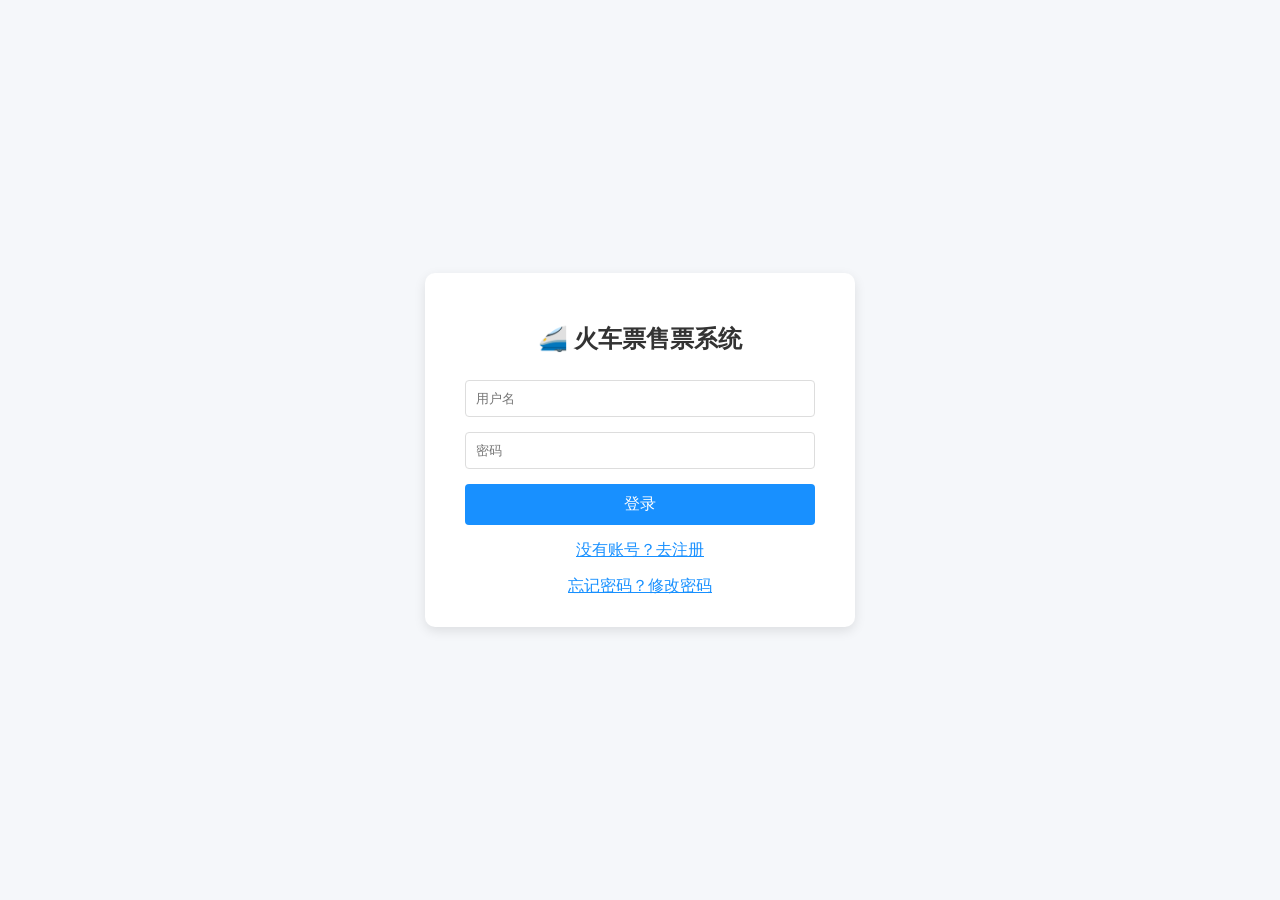
<file: static/index.html>
<!--index.html -->
<!DOCTYPE html>
<html lang="zh-CN">
<head>
    <meta charset="UTF-8" />
    <meta name="viewport" content="width=device-width, initial-scale=1.0"/>
    <title>火车票系统 - 登录</title>
    <link rel="stylesheet" href="/static/css/index.css">

</head>
<body>
    <div class="container">
        <h2>🚄 火车票售票系统</h2>

        <!-- 登录表单（默认显示） -->
        <div id="loginForm" class="active">
            <div class="form-group">
                <input type="text" id="loginUser" placeholder="用户名" />
            </div>
            <div class="form-group">
                <input type="password" id="loginPass" placeholder="密码" />
            </div>
            <button onclick="login()">登录</button>
            <div id="loginMsg"></div>
            <div class="toggle-link" onclick="showRegister()">没有账号？去注册</div>
            <div class="toggle-link" onclick="showChangePassword()">忘记密码？修改密码</div>

        </div>

        <!-- 注册表单（初始隐藏） -->
        <div id="registerForm">

            <div class="form-group">
                <input type="text" id="regUser" placeholder="设置用户名" />
            </div>
            <div class="form-group">
                <input type="password" id="regPass" placeholder="设置密码" />
            </div>
            <div class="form-group">
                 <input type="text" id="regRealName" placeholder="真实姓名" />
            </div>
            <div class="form-group">
                 <input type="text" id="regIdCard" placeholder="身份证号" />
            </div>

            <button onclick="register()">注册</button>
            <div id="regMsg"></div>
            <div class="toggle-link" onclick="showLogin()">已有账号？去登录</div>
        </div>
        <!-- 修改密码表单（初始隐藏） -->
        <div id="changePasswordForm">

            <div class="form-group">
                <input type="text" id="cpUser" placeholder="用户名" />
            </div>
            <div class="form-group">
                <input type="text" id="cpIdCard" placeholder="身份证" />
            </div>
            <div class="form-group">
                <input type="password" id="cpNewPass" placeholder="新密码" />
            </div>

            <button onclick="changePassword()">修改密码</button>
            <div id="cpMsg" class="msg"></div>
            <div class="toggle-link" onclick="showLogin()">返回登录</div>
        </div>


    </div>

    <script src="/static/js/index.js" defer></script>
</body>
</html>
</file>
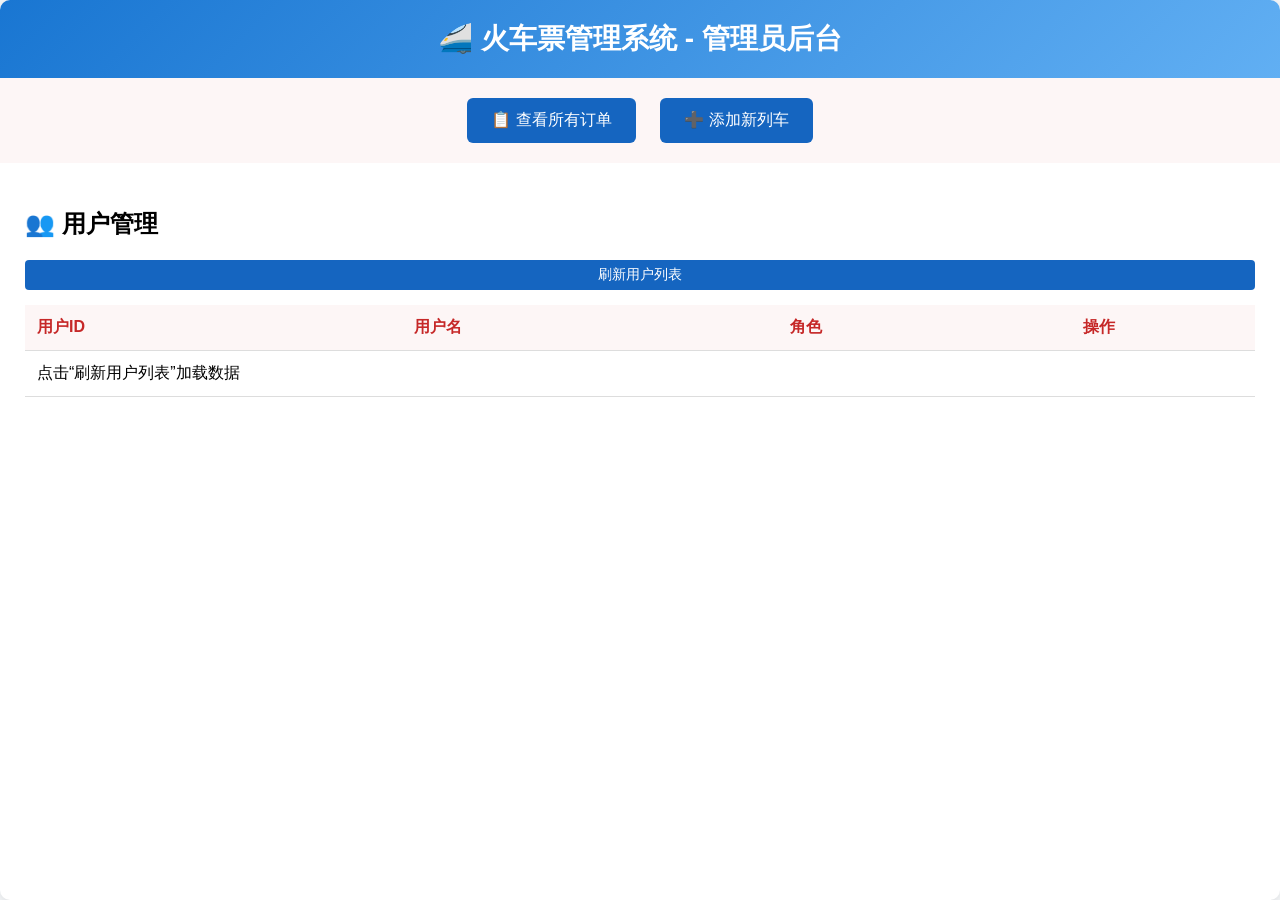
<file: static/admin.html>
<!-- admin.html -->
<!DOCTYPE html>
<html lang="zh-CN">
<head>
    <meta charset="UTF-8">
    <title>火车票系统 - 管理员后台</title>
    <link rel="stylesheet" href="/static/css/admin.css">

</head>
<body>
    <div class="container">
        <header>
            <h1>🚄 火车票管理系统 - 管理员后台</h1>
        </header>

        <div class="nav-buttons">
            <a href="admin_orders.html" class="nav-btn">📋 查看所有订单</a>
            <a href="admin_trains.html" class="nav-btn">➕ 添加新列车</a>
        </div>

        <!-- 用户管理 -->
        <div class="section">
            <h2>👥 用户管理</h2>
            <button id="refreshUsers" class="btn">刷新用户列表</button>

            <div class="table-body-wrapper">
                <table>
                    <thead>
                        <tr>
                            <th>用户ID</th>
                            <th>用户名</th>
                            <th>角色</th>
                            <th>操作</th>
                        </tr>
                    </thead>
                    <tbody id="userList">
                        <tr><td colspan="4">点击“刷新用户列表”加载数据</td></tr>
                    </tbody>
                    
                </table>
            </div>
        </div>
    </div>

    <script src="/static/js/admin.js" defer></script>

</body>
</html>
</file>
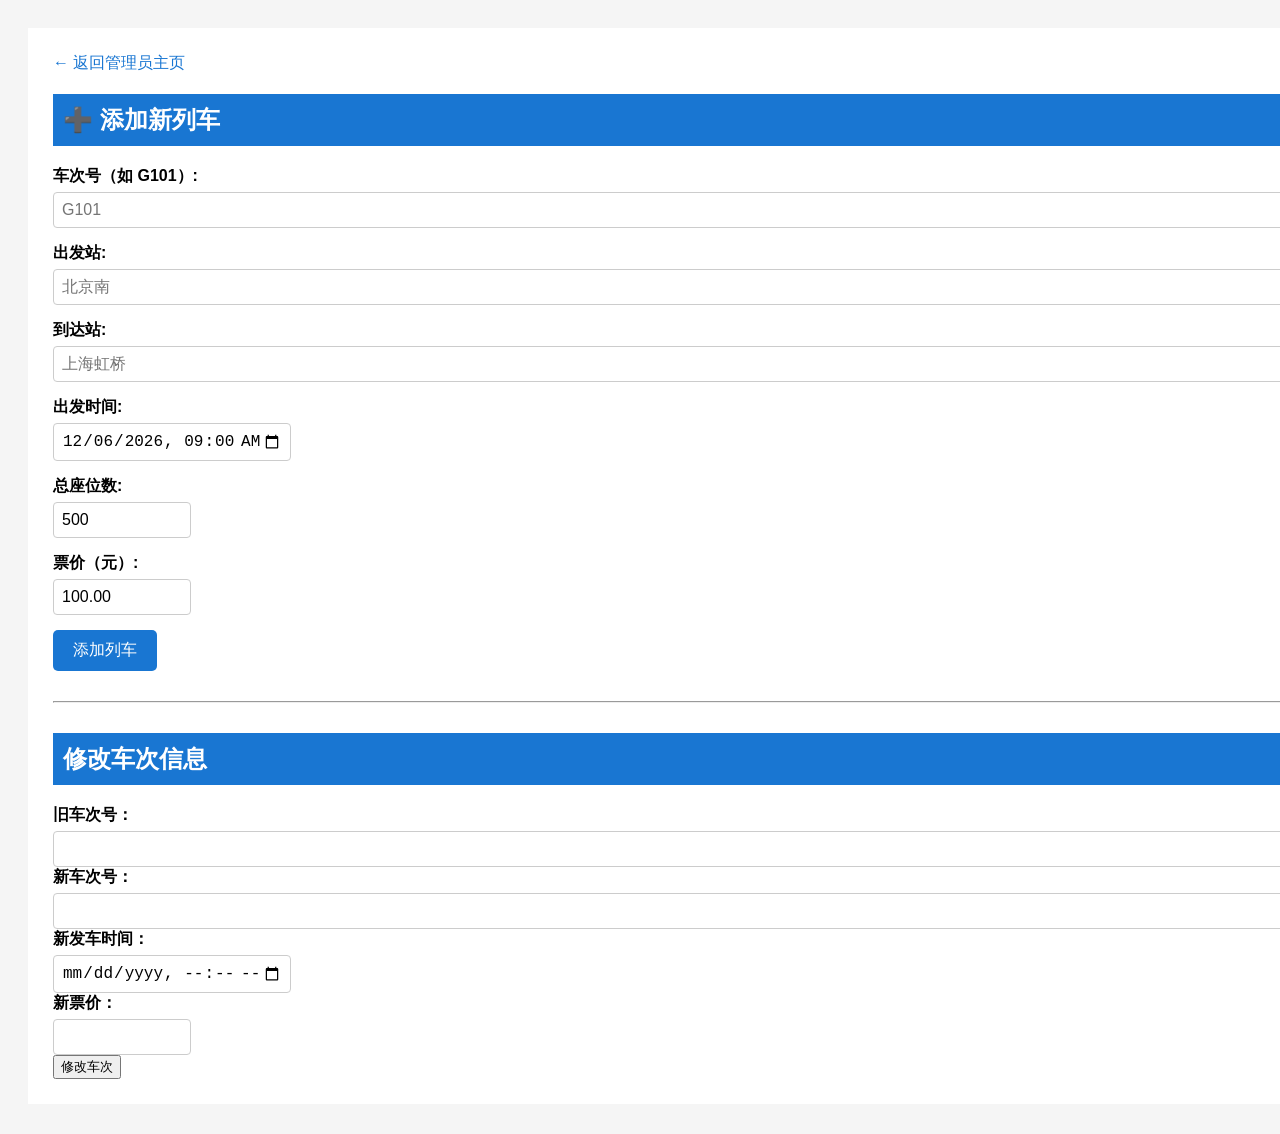
<file: static/admin_trains.html>
<!-- admin_trains.html -->
<!DOCTYPE html>
<html lang="zh-CN">
<head>
    <meta charset="UTF-8">
    <title>添加新列车 - 管理员</title>
    <link rel="stylesheet" href="/static/css/admin_train.css">

</head>
<body>
    <div class="container">
        <a href="admin.html" class="back">← 返回管理员主页</a>
        <h2>➕ 添加新列车</h2>
        <form id="addTrainForm">
            <div class="form-group">
                <label>车次号（如 G101）:</label>
                <input type="text" id="trainNumber" required placeholder="G101">
            </div>
            <div class="form-group">
                <label>出发站:</label>
                <input type="text" id="departure" required placeholder="北京南">
            </div>
            <div class="form-group">
                <label>到达站:</label>
                <input type="text" id="destination" required placeholder="上海虹桥">
            </div>
            <div class="form-group">
                <label>出发时间:</label>
                <input type="datetime-local" id="departureTime" required>
            </div>
            <div class="form-group">
                <label>总座位数:</label>
                <input type="number" id="totalSeats" min="1" value="500" required>
            </div>
            <div class="form-group">
                <label>票价（元）:</label>
                <input type="number" id="price" min="0" step="0.01" value="100.00" required>
            </div>
            <button type="submit" class="btn">添加列车</button>
            <span id="addTrainMsg" class="message"></span>
        </form>

        <hr style="margin:30px 0;">
        <h2>修改车次信息</h2>

        <div>
            <label>旧车次号：</label>
            <input type="text" id="old-train-number">
        </div>

        <div>
            <label>新车次号：</label>
            <input type="text" id="new-train-number">
        </div>

        <div>
            <label>新发车时间：</label>
            <input type="datetime-local" id="edit-departure-time">
        </div>

        <div>
            <label>新票价：</label>
            <input type="number" step="0.01" id="edit-price">
        </div>

        <button onclick="updateTrain()">修改车次</button>

    </div>

    <script src="/static/js/admin_trains.js" defer> </script>
</body>
</html>
</file>
<file: static/css/index.css>
body {
    font-family: 'Segoe UI', Arial, sans-serif;
    background: #f5f7fa;
    display: flex;
    justify-content: center;
    align-items: center;
    height: 100vh;
    margin: 0;
}
.container {
    background: white;
    padding: 30px 40px;
    border-radius: 10px;
    box-shadow: 0 4px 12px rgba(0,0,0,0.1);
    width: 350px;
}
h2 {
    text-align: center;
    margin-bottom: 25px;
    color: #333;
}
.form-group {
    margin-bottom: 15px;
}
input[type="text"],
input[type="password"] {
    width: 100%;
    padding: 10px;
    border: 1px solid #ddd;
    border-radius: 4px;
    box-sizing: border-box;
}
button {
    width: 100%;
    padding: 10px;
    background: #1890ff;
    color: white;
    border: none;
    border-radius: 4px;
    cursor: pointer;
    font-size: 16px;
}
button:hover {
    background: #40a9ff;
}
.toggle-link {
    text-align: center;
    margin-top: 15px;
    color: #1890ff;
    cursor: pointer;
    text-decoration: underline;
}
.msg {
    margin-top: 10px;
    padding: 8px;
    border-radius: 4px;
    text-align: center;
}
.success { background-color: #f6ffed; color: #52c41a; }
.error { background-color: #fff2f0; color: #ff4d4f; }
#loginForm,
#registerForm,
#changePasswordForm {
    display: none;
}

#loginForm.active,
#registerForm.active,
#changePasswordForm.active {
    display: block !important;
}
</file>
<file: static/css/admin.css>
body {
    font-family: 'Segoe UI', Arial, sans-serif;
    background-color: #f4f6f8;
    margin: 0;
    min-height: 100vh; 
    display: flex; 
    justify-content: center; /* 水平居中 */
}
.container {
    width:100%;
    margin: 0 auto;
    background: white;
    border-radius: 10px;
    box-shadow: 0 2px 10px rgba(0,0,0,0.1);
    overflow: hidden;
    height: 100vh;
    overflow: hidden; 
    display: flex; 
    flex-direction: column; 
}
header {
    background: linear-gradient(135deg, #1976d2, #61aff3);
    color: white;
    padding: 20px;
    text-align: center;
    flex-shrink: 0;
}
h1 {
    margin: 0;
    font-size: 28px;
}
.nav-buttons {
    padding: 20px;
    text-align: center;
    background: #fdf6f6;
    flex-shrink: 0;
}
.nav-btn {
    background-color:  #1565c0;
    color: white;
    border: none;
    padding: 12px 24px;
    margin: 0 10px;
    border-radius: 6px;
    cursor: pointer;
    font-size: 16px;
    text-decoration: none;
    display: inline-block;
}
.nav-btn:hover {
    background-color: #1565c0;
}

table {
    width: 100%;
    border-collapse: collapse;
    margin-top: 15px;
}
th, td {
    padding: 12px;
    text-align: left;
    border-bottom: 1px solid #ddd;
}
th {
    background-color: #fdf6f6;
    font-weight: bold;
    color: #c62828;
}
.btn {
    background-color:  #1565c0;
    color: white;
    border: none;
    padding: 6px 12px;
    border-radius: 4px;
    cursor: pointer;
    font-size: 14px;
}
.btn:hover {
    opacity: 0.9;
}
.btn-up {
    background-color: #4caf50;
    color: white;
    border: none;
}
.btn-up:hover {
    opacity: 0.9;
}
.btn-down {
    background-color: #ee1e1ef7;
    color: white;
    border: none;
}
.btn-down:hover {
    opacity: 0.9;
}



.section {
    padding: 25px;
    flex: 1;
    display: flex;
    flex-direction: column;
    overflow: hidden;
}

/* 滚动容器 */
.table-body-wrapper {
    flex: 1;
    overflow-y: auto;
}

.table-body-wrapper table {
    width: 100%;
    border-collapse: collapse;
}

/* 表头吸顶，关键 */
.table-body-wrapper thead th {
    position: sticky;
    top: 0;
    background-color: #fdf6f6;
    z-index: 2;
}
.table-body-wrapper th:last-child,
.table-body-wrapper td:last-child {
    width: 160px;
}
</file>
<file: static/css/admin_train.css>
body { 
    font-family: Arial; 
    background: #f5f5f5; 
    padding: 20px; 
}
.container { 
    width: 100vw;
    min-height: 100vh;
    margin: 0 auto; 
    background: white; 
    padding: 25px; 
    box-sizing: border-box;
}
h2 { 
    color: #ffffff; 
    margin-top: 0; 
    background-color: #1976d2; 
    padding: 10px; 
}
.form-group { 
    margin-bottom: 15px; 
}
label { 
    display: block; 
    margin-bottom: 5px; 
    font-weight: bold; 
}
input { 
    width: 100%; 
    padding: 8px; 
    border: 1px solid #ccc; 
    border-radius: 4px; 
    font-size: 16px; 
}
input[type="number"] { width: 120px; }
input[type="datetime-local"] { width: 220px; }
.btn {
    background: #1976d2; color: white; border: none; padding: 10px 20px;
    border-radius: 5px; cursor: pointer; font-size: 16px;
}
.message { 
    min-height: 24px; 
    margin-top: 10px; 
    font-weight: bold; }
.success { 
    color: green; }
.error { 
    color: red; }
a.back { 
    display: inline-block; 
    margin-bottom: 20px; 
    color: #1976d2; 
    text-decoration: none; }
</file>
